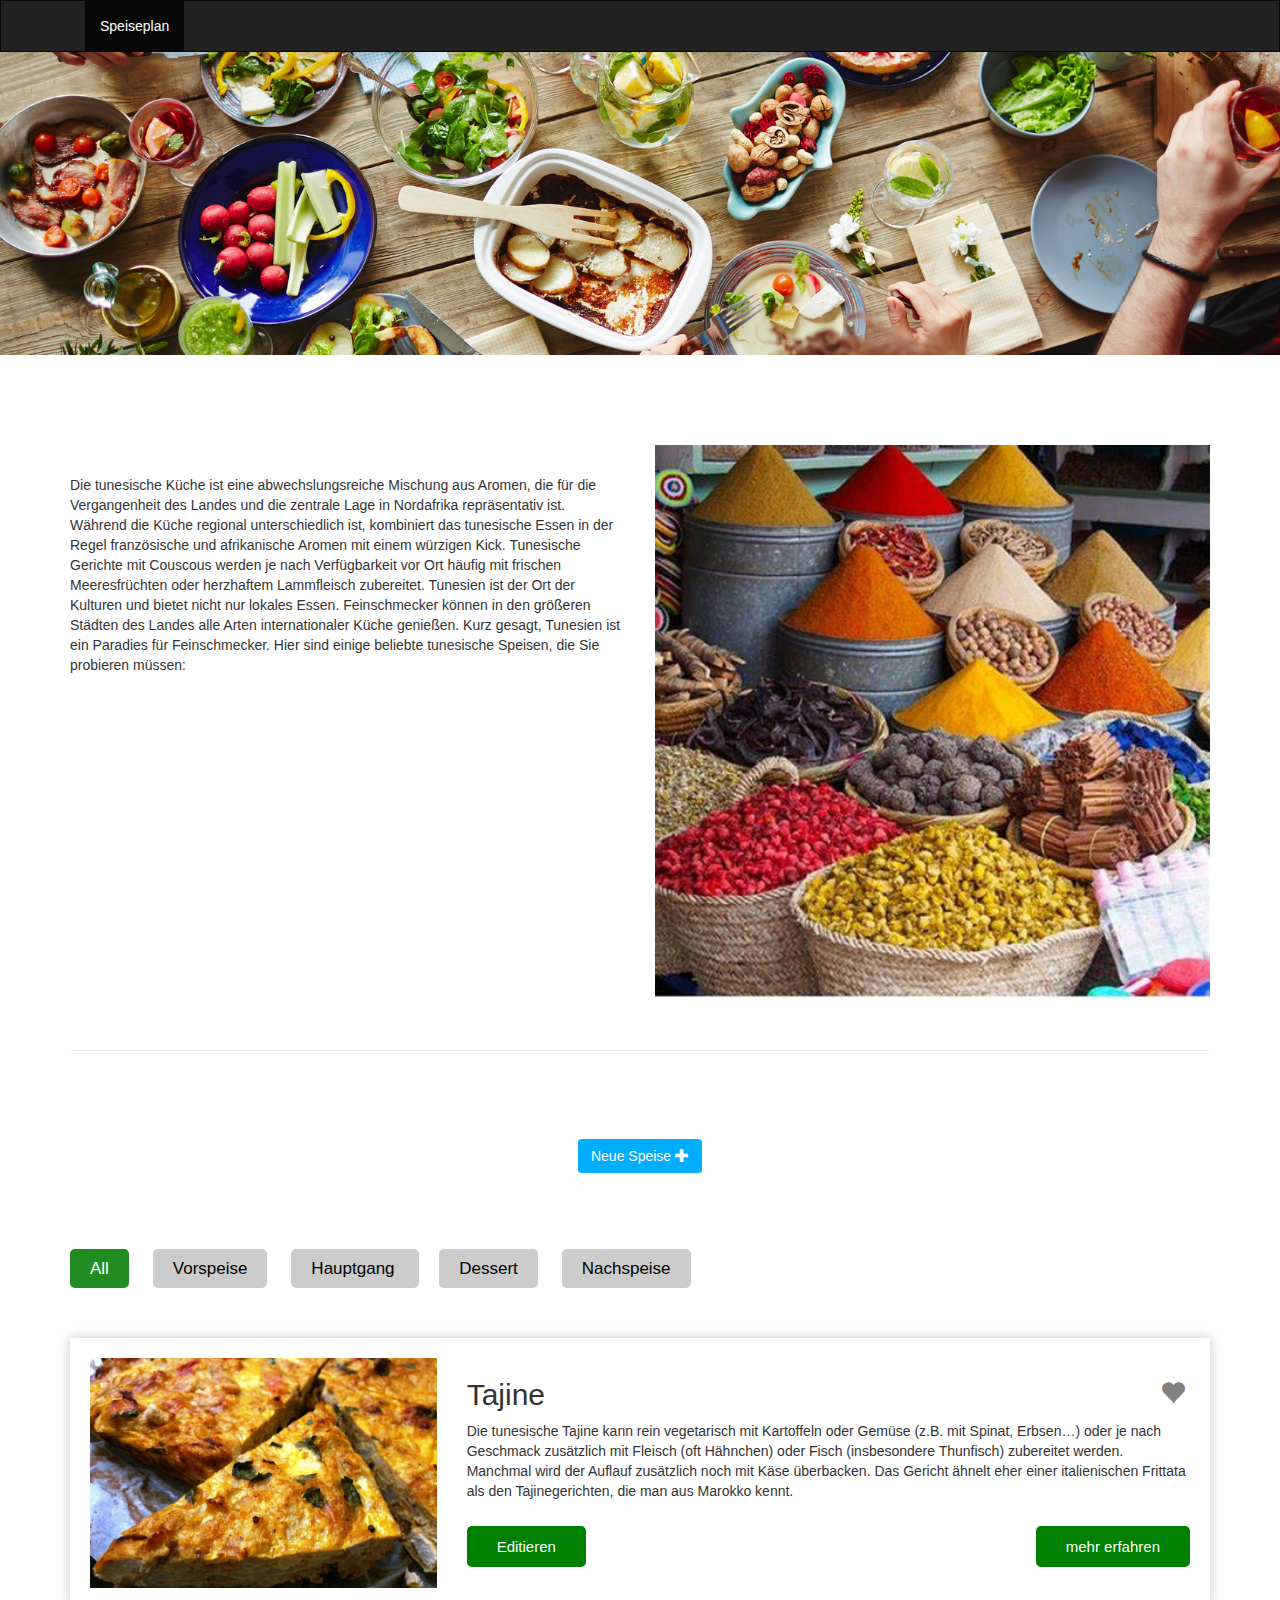
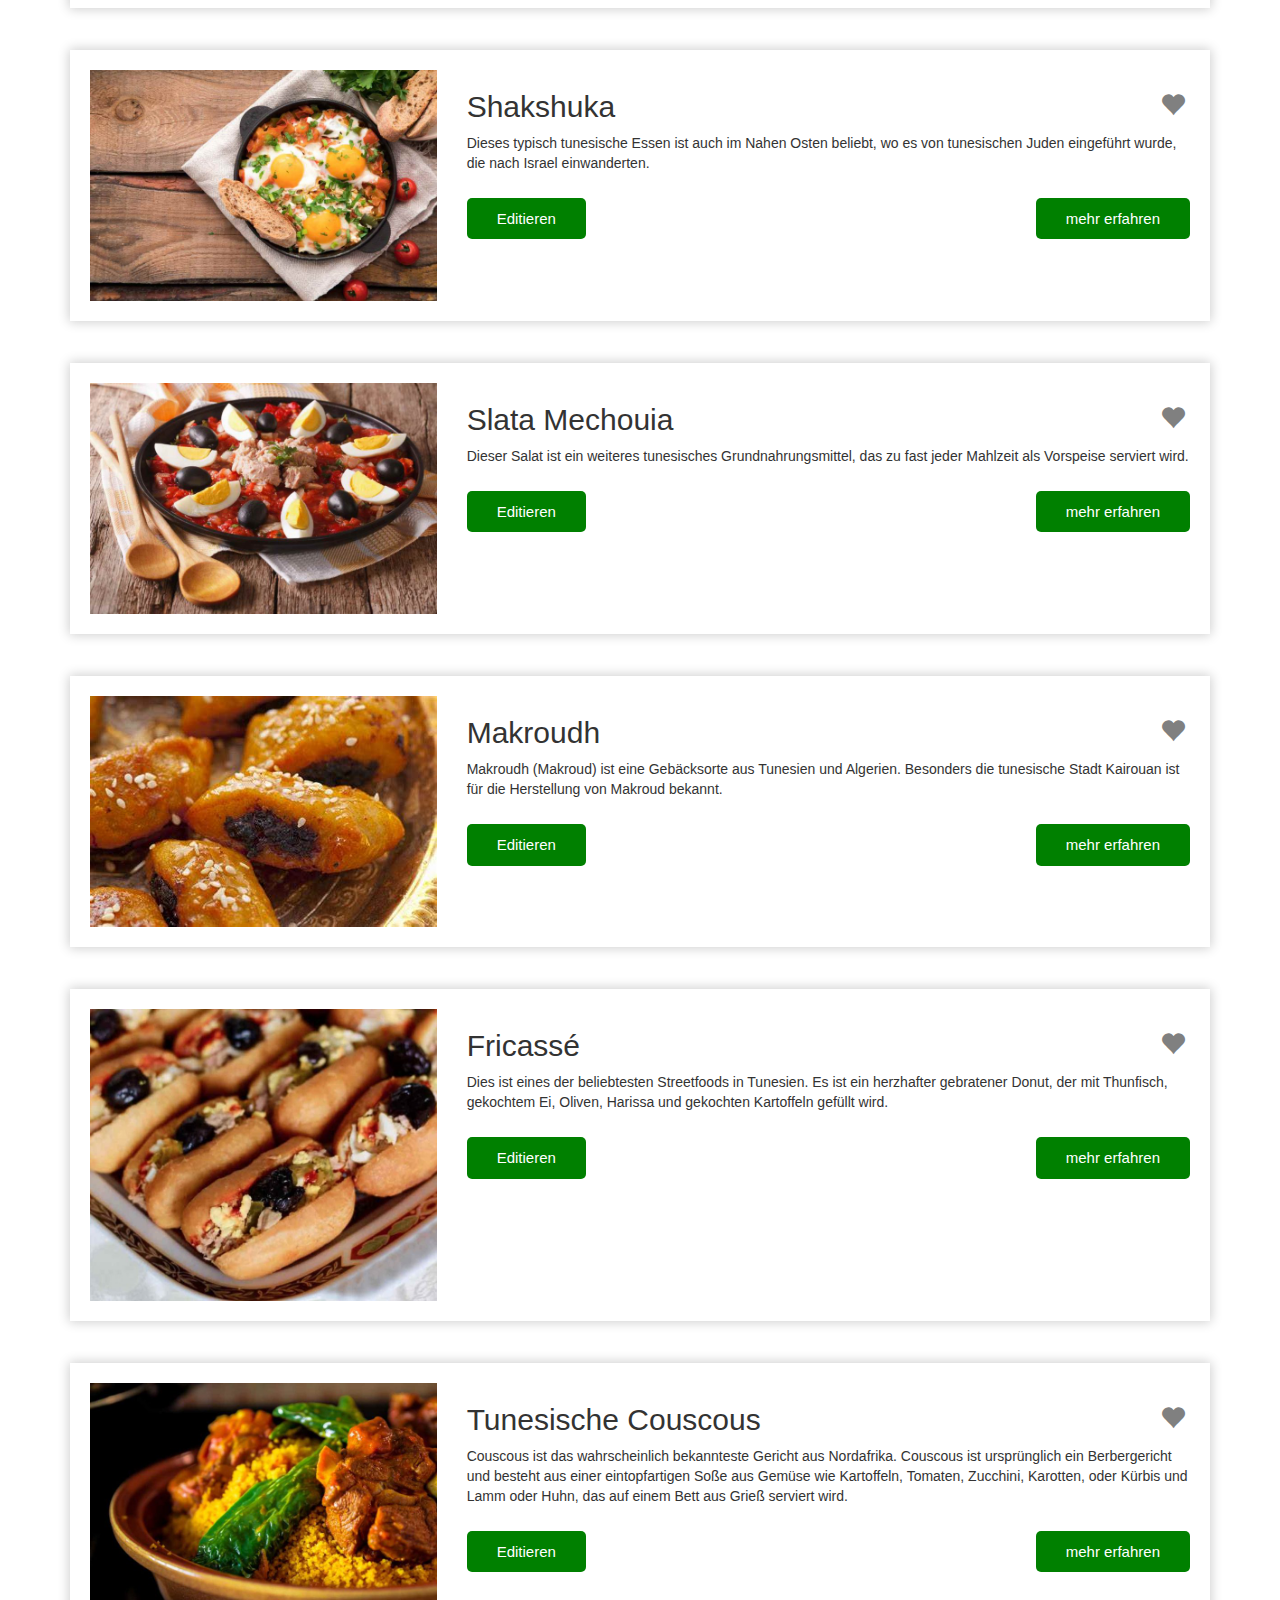
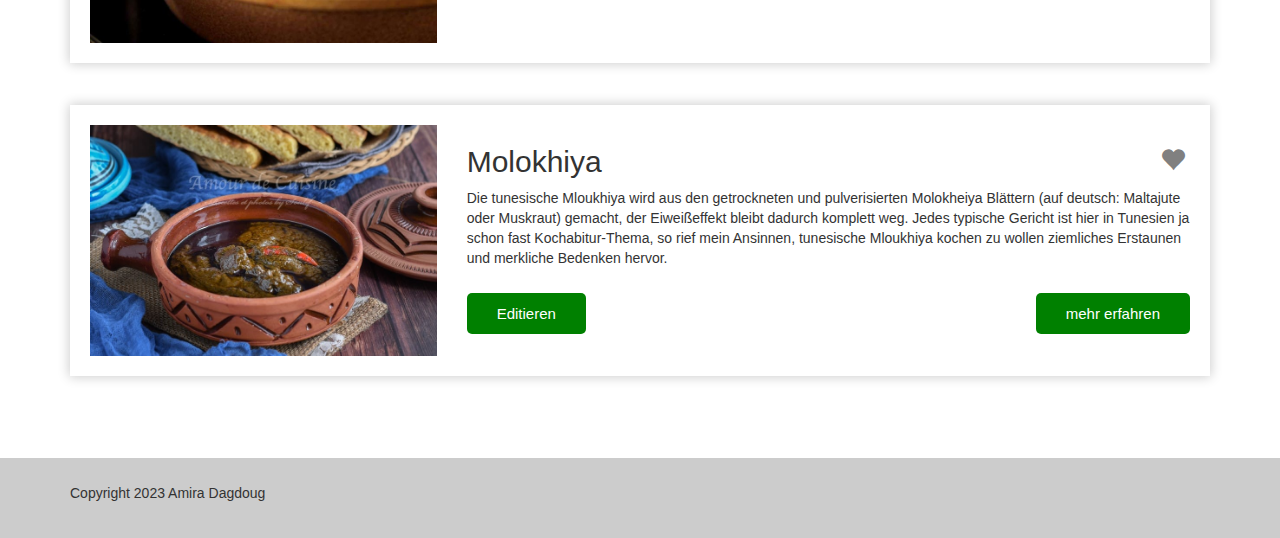
<file: index.html>
<!DOCTYPE html>
<html lang="en">

<head>
  <title>Mini Projekt Amira</title>
  <meta charset="utf-8" />
  <meta name="viewport" content="width=device-width, initial-scale=1" />
  <link rel="stylesheet" href="https://maxcdn.bootstrapcdn.com/bootstrap/3.4.1/css/bootstrap.min.css" />
  <link rel="stylesheet" href="./style.css" />

  <!-- TinyMCE CDN -->
  <script src="https://cdn.tiny.cloud/1/no-api-key/tinymce/6/tinymce.min.js" referrerpolicy="origin"></script>


  <script src="https://ajax.googleapis.com/ajax/libs/jquery/3.6.4/jquery.min.js"></script>
  <script src="https://maxcdn.bootstrapcdn.com/bootstrap/3.4.1/js/bootstrap.min.js"></script>
</head>

<body>
  <nav class="navbar navbar-inverse">
    <div class="container">
      <div class="collapse navbar-collapse" id="myNavbar">
        <ul class="nav navbar-nav">
          <li class="active"><a href="#">Speiseplan</a></li>
        </ul>
      </div>
    </div>
  </nav>

  <div class="headerImage">
    <img src="./images/img1.jpeg" />
  </div>

  <div class="container mt-5 mb-4">
    <h1></h1>
    <br />
    <div class="row">
      <div class="col-md-6">
        <h3 class="mb-3"></h3>
        <p>
          Die tunesische Küche ist eine abwechslungsreiche Mischung aus Aromen, die für die Vergangenheit des Landes und
          die zentrale Lage in Nordafrika repräsentativ ist.

          Während die Küche regional unterschiedlich ist, kombiniert das tunesische Essen in der Regel französische und
          afrikanische Aromen mit einem würzigen Kick. Tunesische Gerichte mit Couscous werden je nach Verfügbarkeit vor
          Ort häufig mit frischen Meeresfrüchten oder herzhaftem Lammfleisch zubereitet.

          Tunesien ist der Ort der Kulturen und bietet nicht nur lokales Essen. Feinschmecker können in den größeren
          Städten des Landes alle Arten internationaler Küche genießen.
          Kurz gesagt, Tunesien ist ein Paradies für Feinschmecker. Hier sind einige beliebte tunesische Speisen, die
          Sie probieren müssen:
        </p>
      </div>
      <div class="col-md-6">
        <img src="./images/OIP (1).jpg" class="img-responsive" style="width: 100%" alt="Image" />
      </div>
    </div>
    <hr class="mt-5" />
  </div>

  <div class="container mt-4 mb-4">
    <div class="row">
      <div class="col-md-12">
        <div class="addSpeise">
          <button class="btn btnNewSpeise">Neue Speise <i class="glyphicon glyphicon-plus"></i></button>
        </div>
        <div class="formNewSpeise">
          <div class="row justify-content-md-center">
            <div class="col-md-12">
              <h3>Bitte eine Neue Speise hinzufugen</h3>
              <br>
              <div class="form-group">
                <label for="speseKateg">Kategorie</label>
                <select class="form-control speseKateg" id="speseKateg">
                  <option value="1">Vorspeise</option>
                  <option value="2">Hauptgang</option>
                  <option value="3">Dessert</option>
                  <option value="4">Nachspeise</option>
                </select>
              </div>

              <div class="form group">
                <label>Speise Headline</label>
                <input class="form-control speiseTitle" type="text" placeholder="Speise Headline">
              </div>
              <br>
              <div class="form-group">
                <label>Speise Teaser</label>
                <textarea class="form-control speiseTeaser" placeholder="Speise Teaser" rows="3"></textarea>
              </div>

              <div class="form group">
                <label>Speise Image Path</label>
                <input class="form-control speiseImagePath" type="text" placeholder="Z.B Path: test.jpg">
              </div>
              <br>
              <div class="form-group">
                <label>Speise Description</label>
                <textarea id="editor"></textarea>
              </div>
              <button type="submit" class="btn btn-primary justify-content-md-center">Speichern</button>
            </div>
          </div>
        </div>
      </div>
    </div>
    <div class="row">
      <div class="col-md-12">
        <div class="speiseplanFilter">
          <span class="active" data-categ="*">All</span>
          <span data-categ="1">Vorspeise</span>
          <span data-categ="2">Hauptgang </span>
          <span data-categ="3">Dessert</span>
          <span data-categ="4">Nachspeise</span>
        </div>
      </div>

      <div class="col-md-12 cardsList">
        <div class="card" data-categ="4">
          <div class="row">
            <div class="col-md-4">
              <img class="card-img-top" src="./images/R.jpg" />
            </div>
            <div class="col-md-8">
              <div class="card-body">
                <a class="card-body-heart" href="##"><i class="glyphicon glyphicon-heart"></i></a>
                <h2>Tajine</h2>
                <p class="card-text">
                  Die tunesische Tajine kann rein vegetarisch mit Kartoffeln oder Gemüse (z.B. mit Spinat, Erbsen…) oder
                  je nach Geschmack zusätzlich mit Fleisch (oft Hähnchen) oder Fisch (insbesondere Thunfisch) zubereitet
                  werden. Manchmal wird der Auflauf zusätzlich noch mit Käse überbacken.

                  Das Gericht ähnelt eher einer italienischen Frittata als den Tajinegerichten, die man aus Marokko
                  kennt.
                </p>
              </div>
              <div class="card-action">
                <a href="##" class="card-action-edit">Editieren</a>
                <a href="##" class="card-action-plus">mehr erfahren</a>
              </div>
            </div>

            <div class="col-md-12 card-body-description">
              <h2>Tajine Description</h2>
              <p>
                Die Tajine wird in Tunesien in vielen verschiedenen Größen und Formen angeboten. So wird diese nicht nur
                als Hauptspeise serviert, sondern stellt auch eine beliebte Vorspeise dar.
              </p>
            </div>
          </div>
        </div>


        <div class="card" data-categ="1">
          <div class="row">
            <div class="col-md-4">
              <img class="card-img-top" src="./images/Shakshuka-768x512.jpg" />
            </div>
            <div class="col-md-8">
              <div class="card-body">
                <a class="card-body-heart" href="##"><i class="glyphicon glyphicon-heart"></i></a>
                <h2> Shakshuka</h2>
                <p class="card-text">
                  Dieses typisch tunesische Essen ist auch im Nahen Osten beliebt, wo es von tunesischen Juden
                  eingeführt wurde, die nach Israel einwanderten.
                </p>
              </div>
              <div class="card-action">
                <a href="##" class="card-action-edit">Editieren</a>
                <a href="##" class="card-action-plus">mehr erfahren</a>
              </div>
            </div>
            <div class="col-md-12 card-body-description">
              <h2>Shakshuka Description</h2>
              <p>
                Dieses herzhafte und köstliche Gericht ist ein Eintopf, der aus Tomaten, Zwiebeln, Knoblauch und grünem
                Paprika zusammen mit einer Vielzahl anderer Zutaten wie Kartoffeln, Zucchini oder sogar Bohnen
                zubereitet wird, wenn diese im frühen Frühjahr reif sind.

                Eier werden oft während des Garvorgangs hinzugefügt, damit sie langsam in der flüssigen Suppe pochiert
                werden.
                Dieses einfache Mittag- oder Abendessen wird mit Brot gegessen: Dabei werden Stücke vom Brot abgebrochen
                und in die Sauce eingetaucht.
                Hier können sogar verschiedene Versionen probiert werden. Die Zutaten variieren je nach Jahreszeit,
                fragen Sie einfach, was die Spezialität des Tages ist.
              </p>
            </div>
          </div>
        </div>
        <div class="card" data-categ="1">
          <div class="row">
            <div class="col-md-4">
              <img class="card-img-top" src="./images/Tunesischer-Salat-768x512.jpg" />
            </div>
            <div class="col-md-8">
              <div class="card-body">
                <a class="card-body-heart" href="##"><i class="glyphicon glyphicon-heart"></i></a>
                <h2> Slata Mechouia</h2>
                <p class="card-text">
                  Dieser Salat ist ein weiteres tunesisches Grundnahrungsmittel, das zu fast jeder Mahlzeit als
                  Vorspeise serviert wird.
                </p>
              </div>
              <div class="card-action">
                <a href="##" class="card-action-edit">Editieren</a>
                <a href="##" class="card-action-plus">mehr erfahren</a>
              </div>
            </div>
            <div class="col-md-12 card-body-description">
              <h2>Slata Mechouia Description</h2>
              <p>
                Wörtlich übersetzt bedeutet es „gegrillter Salat“ und besteht aus Tomaten und grüner Paprika, die über
                dem offenen Feuer gebraten und dann fein gehackt und mit Zwiebeln, Knoblauch, gemahlenem Koriander und
                Kümmel, Zitronensaft und viel Olivenöl gemischt werden.

                Außerdem wird für diesen Salat Harissa verwendet. Passen Sie also auf, denn dieser Salat ist scharf!
                Kapern, hartgekochte Eier und Thunfisch können diesem Gericht auch hinzugefügt werden.
              </p>
            </div>
          </div>
        </div>
        <div class="card" data-categ="3">
          <div class="row">
            <div class="col-md-4">
              <img class="card-img-top" src="./images/OIP.jpg" />
            </div>
            <div class="col-md-8">
              <div class="card-body">
                <a class="card-body-heart" href="##"><i class="glyphicon glyphicon-heart"></i></a>
                <h2> Makroudh</h2>
                <p class="card-text">
                  Makroudh (Makroud) ist eine Gebäcksorte aus Tunesien und Algerien.

                  Besonders die tunesische Stadt Kairouan ist für die Herstellung von Makroud bekannt.
                </p>
              </div>
              <div class="card-action">
                <a href="##" class="card-action-edit">Editieren</a>
                <a href="##" class="card-action-plus">mehr erfahren</a>
              </div>
            </div>
            <div class="col-md-12 card-body-description">
              <h2>Makroudh Description</h2>
              <p>
                Makroudh sind eine beliebte Nachspeise in Tunesien und anderen Ländern der nordafrikanischen
                Mittelmeerküste. Dort wird das Rezept jedoch unterschiedlich abgewandelt, indem der Füllung auch Mandeln
                hinzugefügt oder das Gebäck auch frittiert werden.
              </p>
            </div>
          </div>
        </div>

        <div class="card" data-categ="4">
          <div class="row">
            <div class="col-md-4">
              <img class="card-img-top" src="./images/Fricasse-768x646.jpg" />
            </div>
            <div class="col-md-8">
              <div class="card-body">
                <a class="card-body-heart" href="##"><i class="glyphicon glyphicon-heart"></i></a>
                <h2>Fricassé</h2>
                <p class="card-text">
                  Dies ist eines der beliebtesten Streetfoods in Tunesien. Es ist ein herzhafter gebratener Donut, der
                  mit Thunfisch, gekochtem Ei, Oliven, Harissa und gekochten Kartoffeln gefüllt wird.
                </p>
              </div>
              <div class="card-action">
                <a href="##" class="card-action-edit">Editieren</a>
                <a href="##" class="card-action-plus">mehr erfahren</a>
              </div>
            </div>
            <div class="col-md-12 card-body-description">
              <h2>Fricassé Description</h2>
              <p>
                Lorem ipsum dolor sit amet, consectetuer adipiscing elit, sed
                diam nonummy nibh euismod tincidunt ut laoreet dolore magna
                aliquam erat volutpat. Ut wisi enim ad minim veniam, quis
                nostrud exerci tation ullamcorper suscipit lobortis nisl ut
                aliquip ex ea commodo consequat. Duis autem vel eum iriure
                dolor in hendrerit in vulputate velit esse molestie consequat,
                vel illum dolore eu feugiat nulla facilisis at vero et
                accumsan et iusto odio dignissim qui blandit praesent luptatum
                zzril delenit augue duis dolore te feugait nulla facilisi.
              </p>
            </div>
          </div>
        </div>

        <div class="card" data-categ="2">
          <div class="row">
            <div class="col-md-4">
              <img class="card-img-top" src="./images/Couscous-768x576.jpg" />
            </div>
            <div class="col-md-8">
              <div class="card-body">
                <a class="card-body-heart" href="##"><i class="glyphicon glyphicon-heart"></i></a>
                <h2>Tunesische Couscous </h2>
                <p class="card-text">
                  Couscous ist das wahrscheinlich bekannteste Gericht aus Nordafrika. Couscous ist ursprünglich ein
                  Berbergericht und besteht aus einer eintopfartigen Soße aus Gemüse wie Kartoffeln, Tomaten, Zucchini,
                  Karotten, oder Kürbis und Lamm oder Huhn, das auf einem Bett aus Grieß serviert wird.
                </p>
              </div>
              <div class="card-action">
                <a href="##" class="card-action-edit">Editieren</a>
                <a href="##" class="card-action-plus">mehr erfahren</a>
              </div>
            </div>
            <div class="col-md-12 card-body-description">
              <h2>Tunesische Couscous Description</h2>
              <p>
                In der Variante der Insel Djerba ist Fisch eine häufige Zutat. Couscous kann sehr vielfältig zubereitet
                werden, aber in Tunesien enthält dieser Eintopf immer Tomaten und der Grieß wird mit einer Tomatensauce
                gemischt.
                Das Le Kef hat eine eigene regionale Küche und der hier zubereitete Couscous ist einzigartig für seine
                verlockende Kombination aus würzigen und herzhaften Aromen.
                Bestellen Sie in Dar Boumakhlouf das Bourzguen, ein typisches Lammgericht mit Rosmarin, das auf einem
                Bett aus gedämpftem Grieß mit Datteln und Nüssen wie Mandeln, Haselnüssen, Walnüssen, Pinienkernen oder
                Pistazien serviert wird.
              </p>
            </div>
          </div>
        </div>

        <div class="card" data-categ="2">
          <div class="row">
            <div class="col-md-4">
              <img class="card-img-top" src="./images/mloukhia-de-la-cuisine-tunsienne-2.jpg" />
            </div>
            <div class="col-md-8">
              <div class="card-body">
                <a class="card-body-heart" href="##"><i class="glyphicon glyphicon-heart"></i></a>
                <h2>Molokhiya</h2>
                <p class="card-text">
                  Die tunesische Mloukhiya wird aus den getrockneten und pulverisierten Molokheiya Blättern (auf
                  deutsch: Maltajute oder Muskraut) gemacht, der Eiweißeffekt bleibt dadurch komplett weg.

                  Jedes typische Gericht ist hier in Tunesien ja schon fast Kochabitur-Thema, so rief mein Ansinnen,
                  tunesische Mloukhiya kochen zu wollen ziemliches Erstaunen und merkliche Bedenken hervor.
                </p>
              </div>
              <div class="card-action">
                <a href="##" class="card-action-edit">Editieren</a>
                <a href="##" class="card-action-plus">mehr erfahren</a>
              </div>
            </div>
            <div class="col-md-12 card-body-description">
              <h2>Molokhiya Description</h2>

              <p>
                Inzwischen ist das Rezept durch vielfaches Erproben perfektioniert.
                Achtung: am Vorabend beginnen!
                Man KANN die Mloukhiya in 2 bis 2,5 Std kochen. ABER: mit 7 Stunden schmeckt sie garantiert genial. Ich
                koche sie abends vier Stunden und am nächsten Vormittag nochmal drei, zusammen mit dem Fleisch. Dann ist
                soviel Wasser verdampft, dass nur noch ca 1 liter sämige Suppe übrig bleibt.

              </p>
            </div>

          </div>
        </div>
      </div>
    </div>
  </div>
  </div>

  <footer class="container-fluid">
    <div class="container">
      <div class="row">
        <div class="col-md-6">
          <p>Copyright 2023 Amira Dagdoug</p>
        </div>
      </div>
    </div>
  </footer>

  <script src="./script.js"></script>
</body>

</html>
</file>
<file: style.css>
html {
    overflow-x: hidden;
}

.navbar {
    margin-bottom: 0;
    border-radius: 0;
}

footer {
    background-color: #cccccc;
    padding: 25px;
}

.mt-1 {
    margin-top: 10px;
}

.mt-2 {
    margin-top: 20px;
}

.mt-3 {
    margin-top: 30px;
}

.mt-4 {
    margin-top: 40px;
}

.mt-5 {
    margin-top: 50px;
}


.mb-1 {
    margin-bottom: 10px;
}

.mb-2 {
    margin-bottom: 20px;
}

.mb-3 {
    margin-bottom: 30px;
}

.mb-4 {
    margin-bottom: 40px;
}

.mb-5 {
    margin-bottom: 50px;
}

.card img {
    width: 100%;
}


.speiseplanFilter {
    margin-bottom: 4em;
    margin-top: 4em;
}

.speiseplanFilter span {
    margin-right: 20px;
    padding-top: 10px;
    padding-bottom: 10px;
    padding-left: 20px;
    padding-right: 20px;
    font-size: 17px;
    background-color: #cccccc;
    color: #000;
    cursor: pointer;
    border-radius: 5px;
}

.speiseplanFilter span.active {
    background-color: forestgreen;
    color: #fff;
}

.cardsList .card {
    padding: 20px;
    box-shadow: 0px 0px 11px 1px rgba(0, 0, 0, 0.2);
    margin-bottom: 3em;
}

.card-body .card-body-heart img {
    width: 30px;
}

.card-body .card-body-heart {
    position: absolute;
    right: 20px;
}


.card-action .card-action-edit {
    padding-left: 30px;
    padding-right: 30px;
    padding-top: 10px;
    padding-bottom: 10px;
    border-radius: 5px;
    color: #fff;
    background: green;
    font-size: 15px;
    margin-top: 1em;
    display: inline-block;
}

.card-action .card-action-plus {
    padding-left: 30px;
    padding-right: 30px;
    padding-top: 10px;
    padding-bottom: 10px;
    border-radius: 5px;
    color: #fff;
    background: green;
    font-size: 15px;
    margin-top: 1em;
    display: inline-block;
    float: right;
}

.card-body-description {
    display: none;
}


.card-body-heart {
    font-size: 25px;
    color: gray;
}

.card-body-heart:hover {
    font-size: 25px;
    color: gray !important;
}

.card-body-heart.like {
    color: green !important;
}

.headerImage img {
    width: 100%;
}

/* Form Add New Speise */
.addSpeise {
    text-align: center;
    margin-bottom: 2em;
    margin-top: 2em;
}

.addSpeise .btnNewSpeise {
    background: #00adff;
    color: white;
}

.formNewSpeise {
    max-width: 70%;
    margin: auto;
    padding: 20px;
    box-shadow: 0px 0px 11px 1px rgba(0, 0, 0, 0.2);
    display: none;
}

.tox-tinymce-aux {
    display: none !important;
}
</file>
